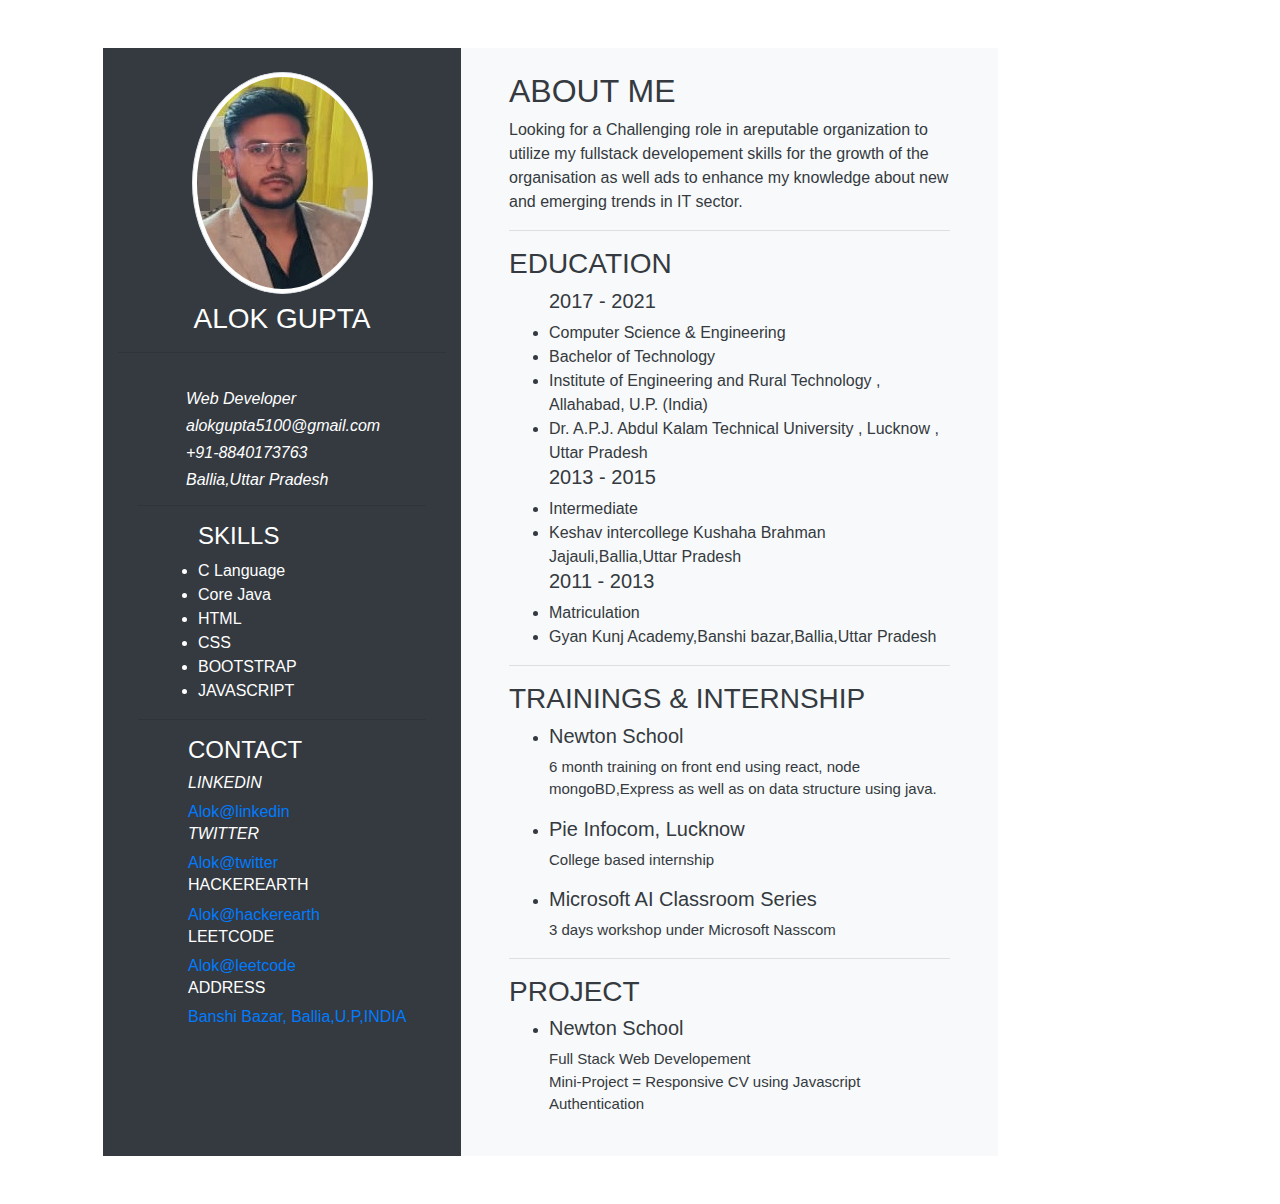
<file: index.html>
<!DOCTYPE html>
<html lang="en">
<head>
  <meta charset="utf-8">
  <meta name="viewport" content="width=device-width, initial-scale=1">
  <link rel="stylesheet" href="https://maxcdn.bootstrapcdn.com/bootstrap/4.5.2/css/bootstrap.min.css">
  <link rel="stylesheet" href="https://use.fontawesome.com/releases/v5.6.3/css/all.css" integrity="sha384-UHRtZLI+pbxtHCWp1t77Bi1L4ZtiqrqD80Kn4Z8NTSRyMA2Fd33n5dQ8lWUE00s/" crossorigin="anonymous"></head>
  <script src="https://ajax.googleapis.com/ajax/libs/jquery/3.5.1/jquery.min.js"></script>
  <script src="https://cdnjs.cloudflare.com/ajax/libs/popper.js/1.16.0/umd/popper.min.js"></script>
  <script src="https://maxcdn.bootstrapcdn.com/bootstrap/4.3.1/js/bootstrap.min.js"></script>

  <title>RESUME</title>
</head>

<link rel="stylesheet" type="text/css" href="style.css"></link>
<body>

<div class="container p-5 " >
<div class="row">
         <div class="col-lg-4 bg-dark text-white text-center py-4 ml-50">
         <div class="header-left">
         <img src="alok.jpg" alt="" class="img-thumbnail rounded-circle mb-2">
                 
         <h3>ALOK GUPTA</h3>
         <hr>

         <div class="card-body">
                   
            <div class="div_1">
            <h6><i class="fas fa-briefcase ml-5">  Web Developer</i>
            <h6><i class="fas fa-envelope ml-5">  alokgupta5100@gmail.com</i>
            <h6><i class="fas fa-mobile-alt ml-5"> +91-8840173763</i>
            <h6><i class="fas fa-home ml-5"> Ballia,Uttar Pradesh</i>
            </div>
        
            <hr>

            <div class="div_2">
            <ul>
                <h4>SKILLS</h4>
                <li>C Language</li>
                <li>Core Java</li>
                <li>HTML</li>
                <li>CSS</li>
                <li>BOOTSTRAP</li>
                <li>JAVASCRIPT</li>
            </ul>
            </div>
            
            <hr>
            
            <div class="div_3">
            <h4>CONTACT</h4>
            <h6><i class="fab fa-linkedin "> LINKEDIN</i></h6>
            <a href="https://www.linkedin.com/in/alok-gupta-2551721ba/" target="_blank">Alok@linkedin</a>

            <h6><i class="fab fa-twitter "> TWITTER</i></h6>
            <a href="https://twitter.com/AlokGup92431948" target="_blank">Alok@twitter</a>

           <h6><i class="fab fa-hackerrank"></i> HACKEREARTH </i></h6>
            <a href="https://www.hackerearth.com/@alokgupta5100" target="_blank"> Alok@hackerearth</a>

            <h6><i class="fas fa-chess-rook"></i> LEETCODE</i></h6>
            <a href="https://leetcode.com/Alok_Gupta5100/" target="_blank">Alok@leetcode</a>
            
            <h6><i class="fas fa-map-marker-alt"></i> ADDRESS </i></h6>
            <a href="" target="_blank" >Banshi Bazar, Ballia,U.P,INDIA</a>
            </div>
            
         </div>
         </div>  
         </div>





   

    <div class="col-lg-6 bg-light text-dark  py-4 px-5">
    <div class="header-right">
    
           <div>     
           <h2>ABOUT ME</h2>
           <p>Looking for a Challenging role in areputable organization to utilize my fullstack developement skills for the growth of the organisation as well ads to enhance my knowledge about new and emerging trends in IT sector.</p>
           </div>

           <hr>

           <div>
               <h3>EDUCATION</h3>
               <ul>
                  <div>
                  <h5>2017 - 2021</h5>
                  <li>Computer Science & Engineering</li>
                  <li>Bachelor of Technology </li>
                  <li>Institute of Engineering and Rural Technology ,  Allahabad, U.P. (India)</li>
                  <li>Dr. A.P.J. Abdul Kalam Technical University , Lucknow , Uttar Pradesh </li> 
                  </div>

                  <div >
                  <h5>2013 - 2015</h5>
                  <li>Intermediate</li>
                  <li>Keshav intercollege Kushaha Brahman Jajauli,Ballia,Uttar Pradesh</li>
                  </div>





                  <div >
                    <h5>2011 - 2013</h5>
                  <li>Matriculation</li>
                  <li>Gyan Kunj Academy,Banshi bazar,Ballia,Uttar Pradesh </li>
                  </div>
                </ul>
           </div>

           <hr>

           <h3>TRAININGS & INTERNSHIP</h3>
                <div >
                     <div >
                      <ul>
                        <li>
                     <h5>Newton School</h5></li>
                      <p class="to">6 month training on front end using react, node mongoBD,Express as well as on data structure using java.</p>
                    </ul>
                    </div>
                    </div>   
                    
                    <div>
                      <ul>
                        <li>
                      <h5>Pie Infocom, Lucknow</h5></li>
                        <p class="to">College based internship</p>
                      </ul>
                    </div>

                    <div>
                      <ul>
                        <li>
                      <h5>Microsoft AI Classroom Series</h5></li>
                        <p class="to">3 days workshop under Microsoft Nasscom </p>
                      </ul>

                </div>

            <hr>
            <h3>PROJECT</h3>
            <div>
              <ul>
                <li><h5>Newton School</h5>
                  <p class="to">Full Stack Web Developement<br>
                  Mini-Project = Responsive CV using Javascript Authentication</p>
              </ul>
            </div>

        
</div>
</div>

</body>
</html>
</file>
<file: style.css>
.div_1{
    text-align: start;
}
.div_2{
    text-align: start;
    margin-left: 20px;
}
.div_3{
    text-align: start;
    margin-left: 50px;
   
}

.icons{
display: flex;
justify-content: space-between;
font-size: 50px;
}
.to
{
font-size:15px;
}
</file>
